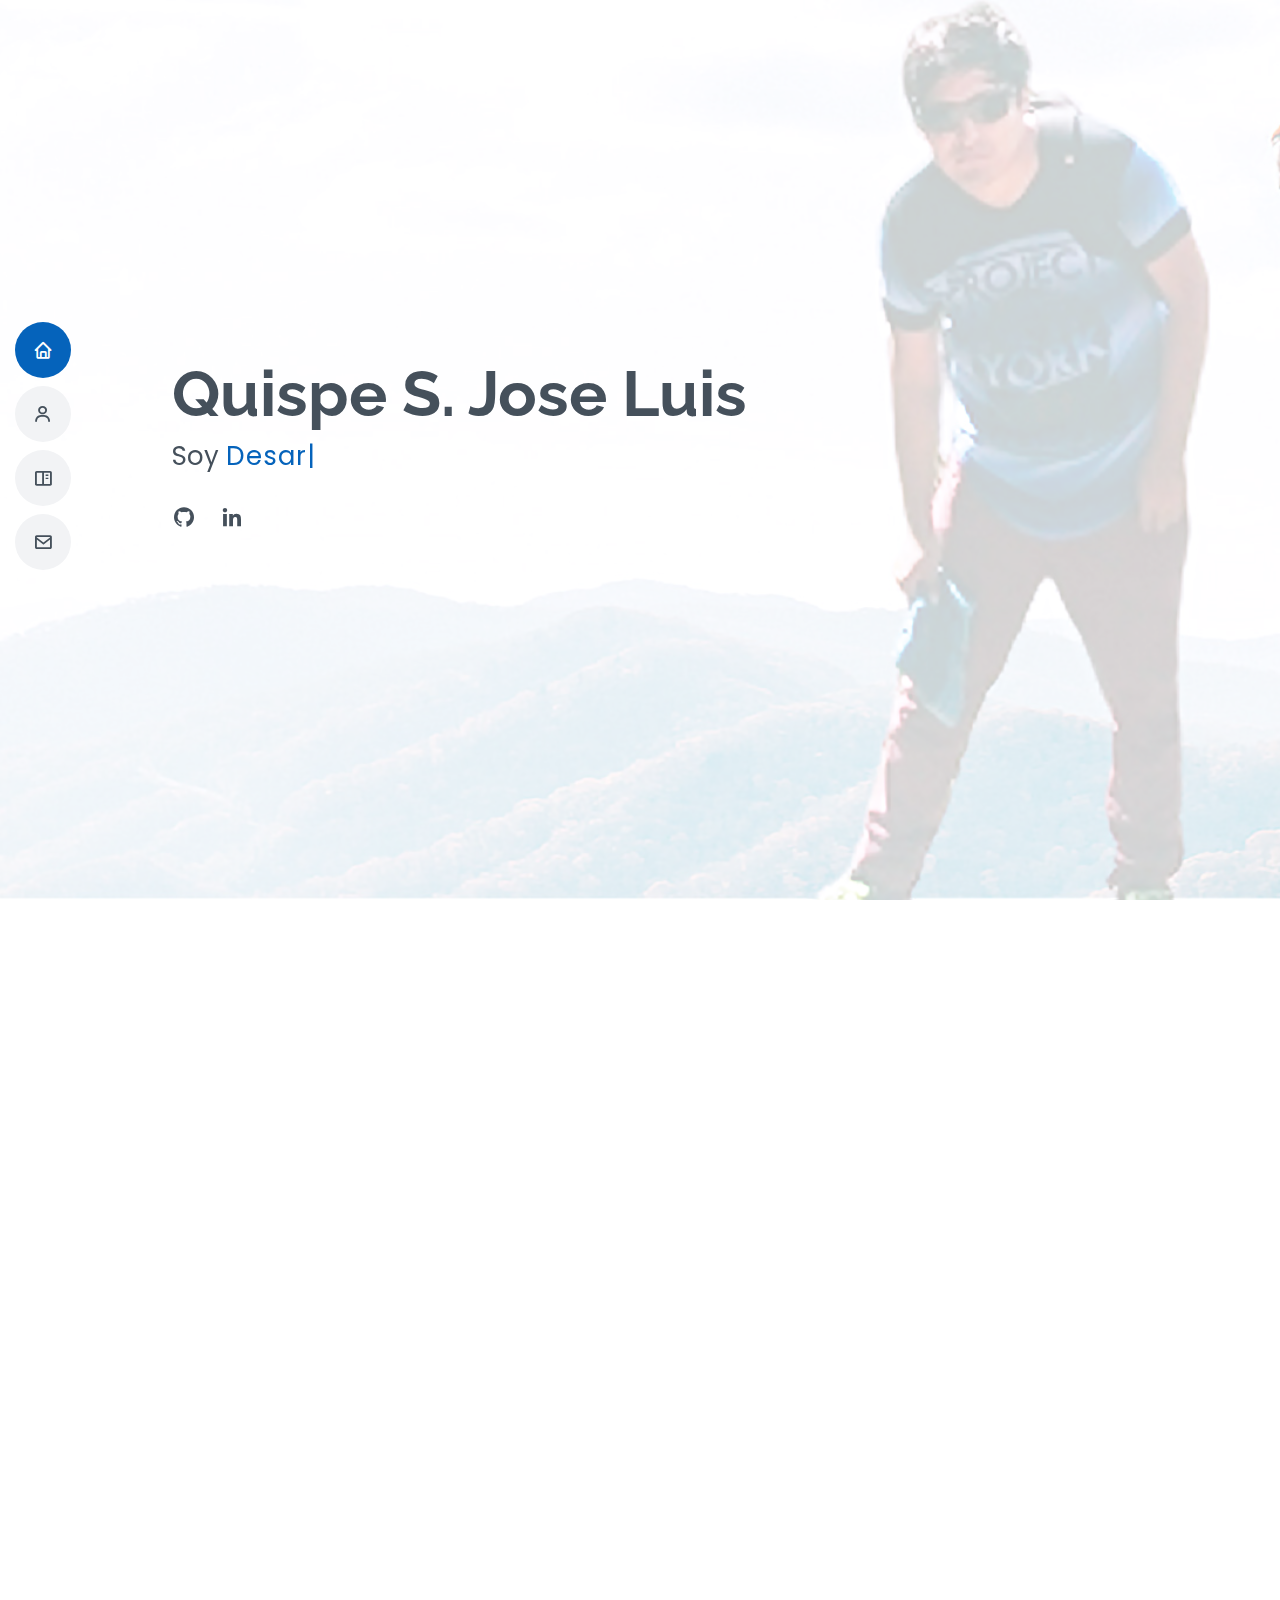
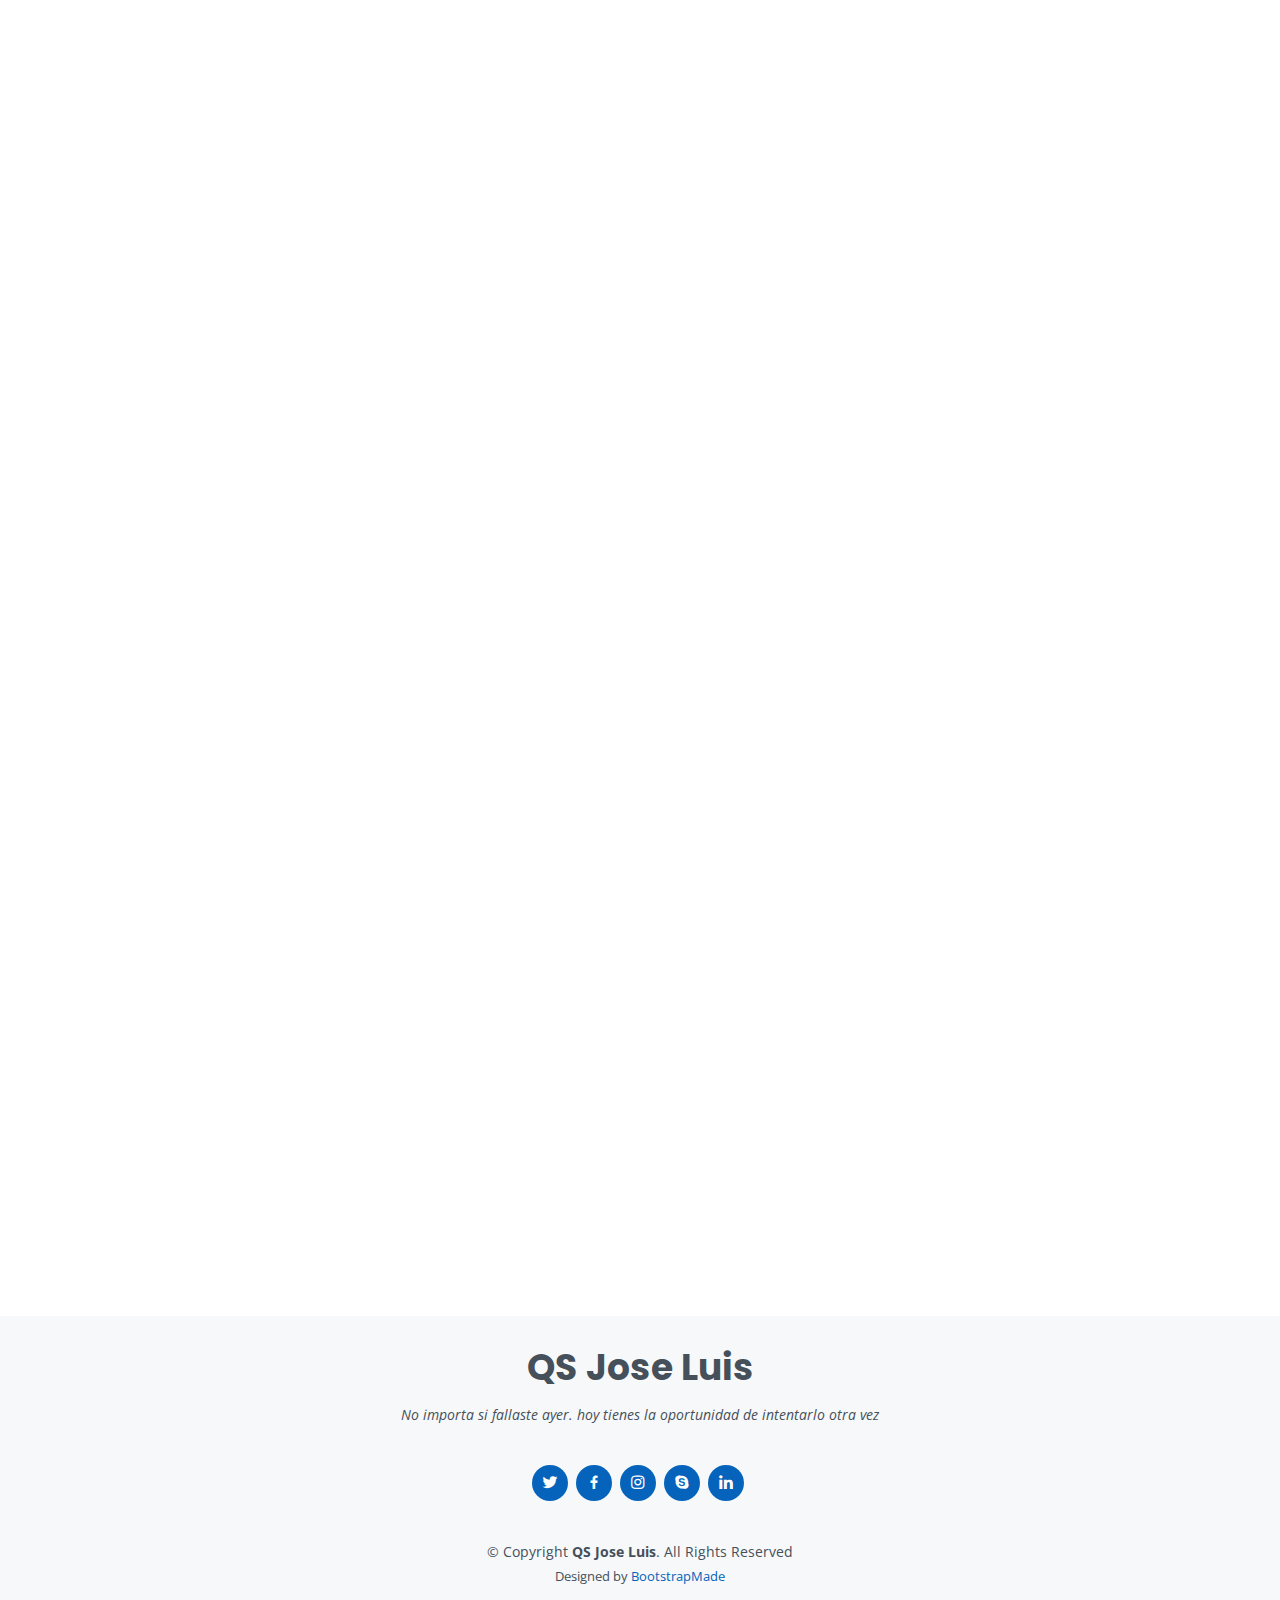
<file: index.html>
<!DOCTYPE html>
<html lang="en">

<head>
  <meta charset="utf-8">
  <meta content="width=device-width, initial-scale=1.0" name="viewport">

  <title>JoseLuisQS</title>
  <meta content="" name="description">
  <meta content="" name="keywords">

  <!-- Favicons -->
  <link href="./assets/img/icono.png" rel="icon">


  <!-- Google Fonts -->
  <link
    href="https://fonts.googleapis.com/css?family=Open+Sans:300,300i,400,400i,600,600i,700,700i|Raleway:300,300i,400,400i,500,500i,600,600i,700,700i|Poppins:300,300i,400,400i,500,500i,600,600i,700,700i"
    rel="stylesheet">

  <!-- Vendor CSS Files -->
  <link href="assets/vendor/aos/aos.css" rel="stylesheet">
  <link href="assets/vendor/bootstrap/css/bootstrap.min.css" rel="stylesheet">
  <link href="assets/vendor/bootstrap-icons/bootstrap-icons.css" rel="stylesheet">
  <link href="assets/vendor/boxicons/css/boxicons.min.css" rel="stylesheet">
  <link href="assets/vendor/glightbox/css/glightbox.min.css" rel="stylesheet">
  <link href="assets/vendor/swiper/swiper-bundle.min.css" rel="stylesheet">

  <!-- Template Main CSS File -->
  <link href="assets/css/style.css" rel="stylesheet">

  <!-- =======================================================
  * Template Name: MyResume
  * Updated: Mar 10 2023 with Bootstrap v5.2.3
  * Template URL: https://bootstrapmade.com/free-html-bootstrap-template-my-resume/
  * Author: BootstrapMade.com
  * License: https://bootstrapmade.com/license/
  ======================================================== -->
</head>

<body>

  <!-- ======= Mobile nav toggle button ======= -->
  <!-- <button type="button" class="mobile-nav-toggle d-xl-none"><i class="bi bi-list mobile-nav-toggle"></i></button> -->
  <i class="bi bi-list mobile-nav-toggle d-lg-none"></i>
  <!-- ======= Header ======= -->
  <header id="header" class="d-flex flex-column justify-content-center">

    <nav id="navbar" class="navbar nav-menu">
      <ul>
        <li><a href="#hero" class="nav-link scrollto active"><i class="bx bx-home"></i> <span>Inicio</span></a></li>
        <li><a href="#about" class="nav-link scrollto"><i class="bx bx-user"></i> <span>Sobre MI</span></a></li>
        <li><a href="#portfolio" class="nav-link scrollto"><i class="bx bx-book-content"></i>
            <span>Portafolio</span></a>
        </li>
        <li><a href="#contact" class="nav-link scrollto"><i class="bx bx-envelope"></i> <span>Contacto</span></a></li>
      </ul>
    </nav><!-- .nav-menu -->

  </header><!-- End Header -->

  <!-- ======= Hero Section ======= -->
  <section id="hero" class="d-flex flex-column justify-content-center">
    <div class="container" data-aos="zoom-in" data-aos-delay="100">
      <h1>Quispe S. Jose Luis</h1>
      <p>Soy <span class="typed" data-typed-items="Desarrollador Web"></span></p>
      <div class="social-links">
        <a href="https://github.com/joseluisx10/" class="github"><i class="bx bxl-github"></i></a>
        <a href="https://www.linkedin.com/in/joseluisquispe" class="linkedin"><i class="bx bxl-linkedin"></i></a>
      </div>
    </div>
  </section><!-- End Hero -->

  <main id="main">

    <!-- ======= About Section ======= -->
    <section id="about" class="about">
      <div class="container" data-aos="fade-up">

        <div class="section-title">
          <h2>SOBRE MI</h2>
          <p>
            Desarrollador web con experiencia en diseño de aplicaciones web.
            Dominio de varios lenguajes. Capaz de la autogestión eficaz en proyectos independientes. Habilidades de
            colaboración y
            trabajo en equipo. Estoy muy orientado al cliente, y quiero centrar todos mis esfuerzos en la
            satisfacción
            de las
            necesidades a través de productos fáciles de usar y útiles.
          </p>
        </div>

        <div class="row justify-content-reverse">
          <div class="col-lg-4">
            <img src="assets/img/digimoon.png" class="img-fluid photo" alt="perfil">
          </div>
          <div class="col-lg-8 pt-4 pt-lg-0 content ">
            <h3>Web Developer.</h3>
            <p class="fst-italic">
              Manejo las siguiente tecnologias HTML, CSS, JavaScript, Bootstrap, PHP, Java, MySQL.
            </p>
            <div class="pt-lg-4">
              <div>
                <ul>
                  <li><i class="bi bi-chevron-right"></i> <strong>Nivel:</strong> <span>Junior</span></li>
                  <li><i class="bi bi-chevron-right"></i> <strong>Freelance:</strong> <span>Available</span></li>
                  <li><i class="bi bi-chevron-right"></i> <strong>email:</strong>
                    <span>joseluis.quispe_91@hotmail.com</span>
                  <li><i class="bi bi-chevron-right"></i> <strong>Contacto:</strong> <span>+1156668515</span></li>
                  <li><i class="bi bi-chevron-right"></i> <strong>Ciudad:</strong> <span>Buenos Aires, Argentina</span>
                  </li>
                </ul>
              </div>
            </div>
            <p>
              Continuamente aprendiendo y adquiriendo nuevas habilidades en función a las actuales y futuras demandas y
              tendencias
              tecnológicas en el campo del diseño y desarrollo de aplicaciones web en general.
              Apasionado con el trabajo que realizo, ofreciendo y aportando mis conocimientos, habilidades, así como
              nuevas ideas, soluciones, personalización y seguimiento de calidad al cliente y su objetivo en cada
              proyecto.
            </p>
          </div>
        </div>
      </div>
    </section><!-- End About Section -->

    <!-- ======= Portfolio Section ======= -->
    <section id="portfolio" class="portfolio section-bg">
      <div class="container" data-aos="fade-up">

        <div class="section-title">
          <h2>PORTAFOLIO</h2>
          <p>Proyectos </p>
        </div>

        <div class="row">
          <div class="col-lg-12 d-flex justify-content-center" data-aos="fade-up" data-aos-delay="100">
            <ul id="portfolio-flters">
              <li data-filter="*" class="filter-active">All</li>
              <li data-filter=".filter-app">App</li>
              <li data-filter=".filter-card">Template</li>
              <li data-filter=".filter-web">Web</li>
            </ul>
          </div>
        </div>

        <div class="row portfolio-container" data-aos="fade-up" data-aos-delay="200">

          <!--<div class="col-lg-4 col-md-6 portfolio-item filter-app">
            <div class="portfolio-wrap">
              <img src="assets/img/portfolio/portfolio-1.jpg" class="img-fluid" alt="">
              <div class="portfolio-info">
                <h4>App 1</h4>
                <p>App</p>
                <div class="portfolio-links">
                  <a href="assets/img/portfolio/portfolio-1.jpg" data-gallery="portfolioGallery"
                    class="portfolio-lightbox" title="App 1"><i class="bx bx-plus"></i></a>
                  <a href="portfolio-details.html" class="portfolio-details-lightbox" data-glightbox="type: external"
                    title="Portfolio Details"><i class="bx bx-link"></i></a>
                </div>
              </div>
            </div>
          </div>
        -->
          <div class="col-lg-4 col-md-6 portfolio-item filter-web">
            <div class="portfolio-wrap">
              <img src="assets/img/portfolio/game-5.png" class="img-fluid" alt="juego">
              <div class="portfolio-info">
                <h4>Web 3 GameStart</h4>
                <p>GameStart es una pagina de video juegos gratis</p>
                <div class="portfolio-links">
                  <a href="assets/img/portfolio/game-5.png" data-gallery="portfolioGallery" class="portfolio-lightbox"
                    title="Web 3"><i class="bx bx-plus"></i></a>
                  <a href="portfolio-details-game.html" class="portfolio-details-lightbox"
                    data-glightbox="type: external" title="Portfolio Details"><i class="bx bx-link"></i></a>
                </div>
              </div>
            </div>
          </div>

          <!--<div class="col-lg-4 col-md-6 portfolio-item filter-app">
            <div class="portfolio-wrap">
              <img src="assets/img/portfolio/portfolio-3.jpg" class="img-fluid" alt="">
              <div class="portfolio-info">
                <h4>App 2</h4>
                <p>App</p>
                <div class="portfolio-links">
                  <a href="assets/img/portfolio/portfolio-3.jpg" data-gallery="portfolioGallery"
                    class="portfolio-lightbox" title="App 2"><i class="bx bx-plus"></i></a>
                  <a href="portfolio-details.html" class="portfolio-details-lightbox" data-glightbox="type: external"
                    title="Portfolio Details"><i class="bx bx-link"></i></a>
                </div>
              </div>
            </div>
          </div>

          <div class="col-lg-4 col-md-6 portfolio-item filter-card">
            <div class="portfolio-wrap">
              <img src="assets/img/portfolio/portfolio-4.jpg" class="img-fluid" alt="">
              <div class="portfolio-info">
                <h4>Card 2</h4>
                <p>Card</p>
                <div class="portfolio-links">
                  <a href="assets/img/portfolio/portfolio-4.jpg" data-gallery="portfolioGallery"
                    class="portfolio-lightbox" title="Card 2"><i class="bx bx-plus"></i></a>
                  <a href="portfolio-details.html" class="portfolio-details-lightbox" data-glightbox="type: external"
                    title="Portfolio Details"><i class="bx bx-link"></i></a>
                </div>
              </div>
            </div>
          </div> -->

          <div class="col-lg-4 col-md-6 portfolio-item filter-web">
            <div class="portfolio-wrap">
              <img src="assets/img/portfolio/music-1.png" class="img-fluid" alt="">
              <div class="portfolio-info">
                <h4>Web 2 Music</h4>
                <p>Web</p>
                <div class="portfolio-links">
                  <a href="assets/img/portfolio/music-1.png" data-gallery="portfolioGallery" class="portfolio-lightbox"
                    title="Web 2"><i class="bx bx-plus"></i></a>
                  <a href="portfolio-details-music.html" class="portfolio-details-lightbox"
                    data-glightbox="type: external" title="Portfolio Details"><i class="bx bx-link"></i></a>
                </div>
              </div>
            </div>
          </div>


        </div>

      </div>
    </section><!-- End Portfolio Section -->

    <!-- ======= Testimonials Section =======
    <section id="testimonials" class="testimonials section-bg">
      <div class="container" data-aos="fade-up">

        <div class="section-title">
          <h2>Testimonials</h2>
        </div>

        <div class="testimonials-slider swiper" data-aos="fade-up" data-aos-delay="100">
          <div class="swiper-wrapper">

            <div class="swiper-slide">
              <div class="testimonial-item">
                <img src="assets/img/testimonials/testimonials-1.jpg" class="testimonial-img" alt="">
                <h3>Saul Goodman</h3>
                <h4>Ceo &amp; Founder</h4>
                <p>
                  <i class="bx bxs-quote-alt-left quote-icon-left"></i>
                  Proin iaculis purus consequat sem cure digni ssim donec porttitora entum suscipit rhoncus. Accusantium
                  quam, ultricies eget id, aliquam eget nibh et. Maecen aliquam, risus at semper.
                  <i class="bx bxs-quote-alt-right quote-icon-right"></i>
                </p>
              </div>
            </div>End testimonial item 

    <div class="swiper-slide">
      <div class="testimonial-item">
        <img src="assets/img/testimonials/testimonials-2.jpg" class="testimonial-img" alt="">
        <h3>Sara Wilsson</h3>
        <h4>Designer</h4>
        <p>
          <i class="bx bxs-quote-alt-left quote-icon-left"></i>
          Export tempor illum tamen malis malis eram quae irure esse labore quem cillum quid cillum eram malis
          quorum velit fore eram velit sunt aliqua noster fugiat irure amet legam anim culpa.
          <i class="bx bxs-quote-alt-right quote-icon-right"></i>
        </p>
      </div>
    </div> End testimonial item 

    <div class="swiper-slide">
      <div class="testimonial-item">
        <img src="assets/img/testimonials/testimonials-3.jpg" class="testimonial-img" alt="">
        <h3>Jena Karlis</h3>
        <h4>Store Owner</h4>
        <p>
          <i class="bx bxs-quote-alt-left quote-icon-left"></i>
          Enim nisi quem export duis labore cillum quae magna enim sint quorum nulla quem veniam duis minim
          tempor labore quem eram duis noster aute amet eram fore quis sint minim.
          <i class="bx bxs-quote-alt-right quote-icon-right"></i>
        </p>
      </div>
    </div> End testimonial item 

    <div class="swiper-slide">
      <div class="testimonial-item">
        <img src="assets/img/testimonials/testimonials-4.jpg" class="testimonial-img" alt="">
        <h3>Matt Brandon</h3>
        <h4>Freelancer</h4>
        <p>
          <i class="bx bxs-quote-alt-left quote-icon-left"></i>
          Fugiat enim eram quae cillum dolore dolor amet nulla culpa multos export minim fugiat minim velit
          minim dolor enim duis veniam ipsum anim magna sunt elit fore quem dolore labore illum veniam.
          <i class="bx bxs-quote-alt-right quote-icon-right"></i>
        </p>
      </div>
    </div> End testimonial item 

    <div class="swiper-slide">
      <div class="testimonial-item">
        <img src="assets/img/testimonials/testimonials-5.jpg" class="testimonial-img" alt="">
        <h3>John Larson</h3>
        <h4>Entrepreneur</h4>
        <p>
          <i class="bx bxs-quote-alt-left quote-icon-left"></i>
          Quis quorum aliqua sint quem legam fore sunt eram irure aliqua veniam tempor noster veniam enim culpa
          labore duis sunt culpa nulla illum cillum fugiat legam esse veniam culpa fore nisi cillum quid.
          <i class="bx bxs-quote-alt-right quote-icon-right"></i>
        </p>
      </div>
    </div> End testimonial item 

    </div>
    <div class="swiper-pagination"></div>
    </div>

    </div>
    </section><End Testimonials Section -->

    <!-- ======= Contact Section ======= -->
    <section id="contact" class="contact">
      <div class="container" data-aos="fade-up">

        <div class="section-title">
          <h2>CONTACTO</h2>
        </div>

        <div class="row mt-1">

          <div class="col-lg-4">
            <div class="info">
              <div class="address">
                <i class="bi bi-geo-alt"></i>
                <h4>Ubicación:</h4>
                <p>Flores, Buenos Aires, Argentina</p>
              </div>

              <div class="email">
                <i class="bi bi-envelope"></i>
                <h4>Email:</h4>
                <p>joseluis.quispe_91@hotmail.com</p>
              </div>

              <div class="phone">
                <i class="bi bi-phone"></i>
                <h4>Contacto:</h4>
                <p>01156668515</p>
              </div>

            </div>

          </div>

          <div class="col-lg-8 mt-5 mt-lg-0">

            <form action="/" method="post" role="form" class="php-email-form">
              <div class="row">
                <div class="col-md-6 form-group">
                  <input type="text" name="name" class="form-control" id="name" placeholder="Nombre" required>
                </div>
                <div class="col-md-6 form-group mt-3 mt-md-0">
                  <input type="text" name="surname" class="form-control" id="surname" placeholder="Apellido" required>
                </div>
              </div>
              <div class="form-group mt-3">
                <input type="email" class="form-control" name="email" id="email" placeholder="Email" required>
              </div>
              <div class="form-group mt-3">
                <textarea class="form-control" name="message" rows="5" placeholder="Mensaje" required></textarea>
              </div>
              <div class="my-3">
                <!--
                <div class="loading">Loading</div>
                
                  <div class="error-message"></div>
                -->
                <div class="sent-message">Your message has been sent. Thank you!</div>
              </div>
              <div class="text-center"><button type="submit">Enviar</button></div>
            </form>

          </div>

        </div>

      </div>
    </section><!-- End Contact Section -->

  </main><!-- End #main -->

  <!-- ======= Footer ======= -->
  <footer id="footer">
    <div class="container">
      <h3>QS Jose Luis</h3>
      <p>No importa si fallaste ayer. hoy tienes la oportunidad de intentarlo otra vez</p>
      <div class="social-links">
        <a href="#" class="twitter"><i class="bx bxl-twitter"></i></a>
        <a href="#" class="facebook"><i class="bx bxl-facebook"></i></a>
        <a href="#" class="instagram"><i class="bx bxl-instagram"></i></a>
        <a href="#" class="google-plus"><i class="bx bxl-skype"></i></a>
        <a href="#" class="linkedin"><i class="bx bxl-linkedin"></i></a>
      </div>
      <div class="copyright">
        &copy; Copyright <strong><span>QS Jose Luis</span></strong>. All Rights Reserved
      </div>
      <div class="credits">
        Designed by <a href="https://bootstrapmade.com/">BootstrapMade</a>
      </div>
    </div>
  </footer><!-- End Footer -->

  <div id="preloader"></div>
  <a href="#" class="back-to-top d-flex align-items-center justify-content-center"><i
      class="bi bi-arrow-up-short"></i></a>

  <!-- Vendor JS Files -->
  <!--<script src="assets/vendor/purecounter/purecounter_vanilla.js"></script>-->
  <script src="assets/vendor/aos/aos.js"></script>
  <script src="assets/vendor/bootstrap/js/bootstrap.bundle.min.js"></script>
  <script src="assets/vendor/glightbox/js/glightbox.min.js"></script>
  <script src="assets/vendor/isotope-layout/isotope.pkgd.min.js"></script>
  <script src="assets/vendor/swiper/swiper-bundle.min.js"></script>
  <script src="assets/vendor/typed.js/typed.min.js"></script>
  <script src="assets/vendor/waypoints/noframework.waypoints.js"></script>
  <script src="assets/vendor/php-email-form/validate.js"></script>

  <!-- Template Main JS File -->
  <script src="assets/js/main.js"></script>

</body>

</html>
</file>
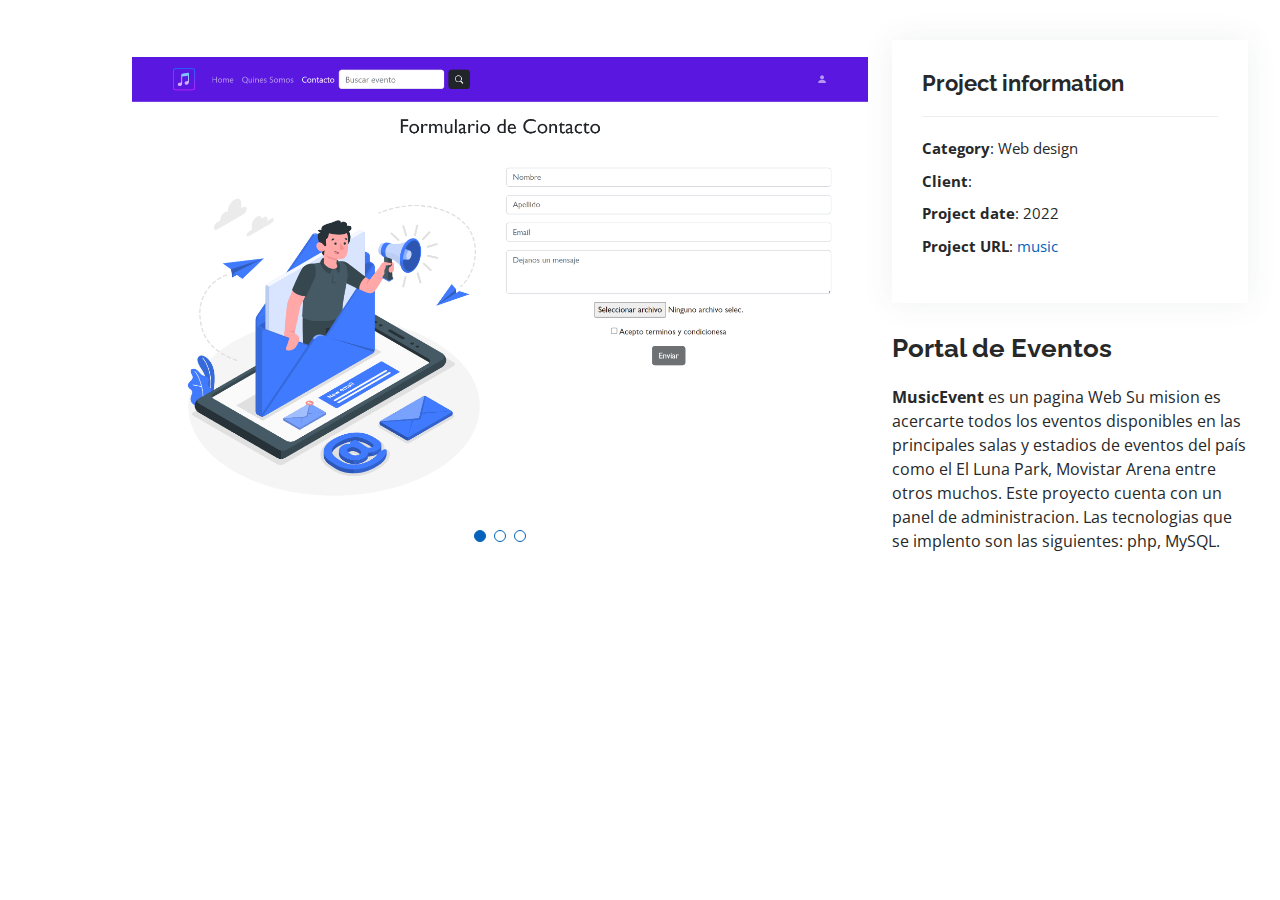
<file: portfolio-details-music.html>
<!DOCTYPE html>
<html lang="en">

<head>
  <meta charset="utf-8">
  <meta content="width=device-width, initial-scale=1.0" name="viewport">

  <title>Portfolio Details - Personal Bootstrap Template</title>
  <meta content="" name="description">
  <meta content="" name="keywords">

  <!-- Favicons -->
  <link href="assets/img/favicon.png" rel="icon">
  <link href="assets/img/apple-touch-icon.png" rel="apple-touch-icon">

  <!-- Google Fonts -->
  <link
    href="https://fonts.googleapis.com/css?family=Open+Sans:300,300i,400,400i,600,600i,700,700i|Raleway:300,300i,400,400i,500,500i,600,600i,700,700i|Poppins:300,300i,400,400i,500,500i,600,600i,700,700i"
    rel="stylesheet">

  <!-- Vendor CSS Files -->
  <link href="assets/vendor/aos/aos.css" rel="stylesheet">
  <link href="assets/vendor/bootstrap/css/bootstrap.min.css" rel="stylesheet">
  <link href="assets/vendor/bootstrap-icons/bootstrap-icons.css" rel="stylesheet">
  <link href="assets/vendor/boxicons/css/boxicons.min.css" rel="stylesheet">
  <link href="assets/vendor/glightbox/css/glightbox.min.css" rel="stylesheet">
  <link href="assets/vendor/swiper/swiper-bundle.min.css" rel="stylesheet">

  <!-- Template Main CSS File -->
  <link href="assets/css/style.css" rel="stylesheet">

  <!-- =======================================================
  * Template Name: MyResume
  * Updated: Mar 10 2023 with Bootstrap v5.2.3
  * Template URL: https://bootstrapmade.com/free-html-bootstrap-template-my-resume/
  * Author: BootstrapMade.com
  * License: https://bootstrapmade.com/license/
  ======================================================== -->
</head>

<body>

  <main id="main">

    <!-- ======= Portfolio Details Section ======= -->
    <section id="portfolio-details" class="portfolio-details">
      <div class="container">

        <div class="row gy-4">

          <div class="col-lg-8">
            <div class="portfolio-details-slider swiper">
              <div class="swiper-wrapper align-items-center">

                <div class="swiper-slide">
                  <img src="assets/img/portfolio/music-1.png" alt="music-1">
                </div>

                <div class="swiper-slide">
                  <img src="assets/img/portfolio/music-2.png" alt="music-2">
                </div>

                <div class="swiper-slide">
                  <img src="assets/img/portfolio/music-3.png" alt="music-2">
                </div>


              </div>
              <div class="swiper-pagination"></div>
            </div>
          </div>

          <div class="col-lg-4">
            <div class="portfolio-info">
              <h3>Project information</h3>
              <ul>
                <li><strong>Category</strong>: Web design</li>
                <li><strong>Client</strong>: </li>
                <li><strong>Project date</strong>: 2022</li>
                <li><strong>Project URL</strong>: <a href="#">music</a></li>
              </ul>
            </div>
            <div class="portfolio-description">
              <h2>Portal de Eventos</h2>
              <p>
                <strong>MusicEvent</strong> es un pagina Web Su mision es acercarte todos los eventos disponibles en las
                principales salas y estadios de eventos del país como el El Luna Park,
                Movistar Arena entre otros muchos.
                Este proyecto cuenta con un panel de administracion.
                Las tecnologias que se implento son las siguientes: php, MySQL.
              </p>
            </div>
          </div>

        </div>

      </div>
    </section><!-- End Portfolio Details Section -->

  </main><!-- End #main -->

  <div id="preloader"></div>
  <a href="#" class="back-to-top d-flex align-items-center justify-content-center"><i
      class="bi bi-arrow-up-short"></i></a>

  <!-- Vendor JS Files -->
  <script src="assets/vendor/purecounter/purecounter_vanilla.js"></script>
  <script src="assets/vendor/aos/aos.js"></script>
  <script src="assets/vendor/bootstrap/js/bootstrap.bundle.min.js"></script>
  <script src="assets/vendor/glightbox/js/glightbox.min.js"></script>
  <script src="assets/vendor/isotope-layout/isotope.pkgd.min.js"></script>
  <script src="assets/vendor/swiper/swiper-bundle.min.js"></script>
  <script src="assets/vendor/typed.js/typed.min.js"></script>
  <script src="assets/vendor/waypoints/noframework.waypoints.js"></script>
  <script src="assets/vendor/php-email-form/validate.js"></script>

  <!-- Template Main JS File -->
  <script src="assets/js/main.js"></script>

</body>

</html>
</file>
<file: assets/css/style.css>
/**
* Template Name: MyResume
* Updated: Mar 10 2023 with Bootstrap v5.2.3
* Template URL: https://bootstrapmade.com/free-html-bootstrap-template-my-resume/
* Author: BootstrapMade.com
* License: https://bootstrapmade.com/license/
*/

/*--------------------------------------------------------------
# General
--------------------------------------------------------------*/
body {
  font-family: "Open Sans", sans-serif;
  color: #272829;
}

a {
  color: #0563bb;
  text-decoration: none;
}

a:hover {
  color: #067ded;
  text-decoration: none;
}

h1,
h2,
h3,
h4,
h5,
h6 {
  font-family: "Raleway", sans-serif;
}

/*--------------------------------------------------------------
# Back to top button
--------------------------------------------------------------*/
.back-to-top {
  position: fixed;
  visibility: hidden;
  opacity: 0;
  right: 15px;
  bottom: 15px;
  z-index: 996;
  background: #0563bb;
  width: 40px;
  height: 40px;
  border-radius: 50px;
  transition: all 0.4s;
}

.back-to-top i {
  font-size: 28px;
  color: #fff;
  line-height: 0;
}

.back-to-top:hover {
  background: #0678e3;
  color: #fff;
}

.back-to-top.active {
  visibility: visible;
  opacity: 1;
}

/*--------------------------------------------------------------
# Preloader
--------------------------------------------------------------*/
#preloader {
  position: fixed;
  top: 0;
  left: 0;
  right: 0;
  bottom: 0;
  z-index: 9999;
  overflow: hidden;
  background: #fff;
}

#preloader:before {
  content: "";
  position: fixed;
  top: calc(50% - 30px);
  left: calc(50% - 30px);
  border: 6px solid #0563bb;
  border-top-color: #fff;
  border-bottom-color: #fff;
  border-radius: 50%;
  width: 60px;
  height: 60px;
  animation: animate-preloader 1s linear infinite;
}

@keyframes animate-preloader {
  0% {
    transform: rotate(0deg);
  }

  100% {
    transform: rotate(360deg);
  }
}

/*--------------------------------------------------------------
# Disable aos animation delay on mobile devices
--------------------------------------------------------------*/
@media screen and (max-width: 768px) {
  [data-aos-delay] {
    transition-delay: 0 !important;
  }
}

/*--------------------------------------------------------------
# Header
--------------------------------------------------------------*/
#header {
  position: fixed;
  top: 0;
  left: 0;
  bottom: 0;
  z-index: 9997;
  transition: all 0.5s;
  padding: 15px;
  overflow-y: auto;
}

@media (max-width: 991px) {
  #header {
    width: 300px;
    background: #fff;
    border-right: 1px solid #e6e9ec;
    left: -300px;
  }
}

@media (min-width: 991px) {
  #main {
    margin-left: 100px;
  }
}

/*--------------------------------------------------------------
# Navigation Menu
--------------------------------------------------------------*/
/**
* Desktop Navigation 
*/
.nav-menu {
  padding: 0;
  display: block;
}

.nav-menu * {
  margin: 0;
  padding: 0;
  list-style: none;
}

.nav-menu>ul>li {
  position: relative;
  white-space: nowrap;
}

.nav-menu a,
.nav-menu a:focus {
  display: flex;
  align-items: center;
  color: #45505b;
  padding: 10px 18px;
  margin-bottom: 8px;
  transition: 0.3s;
  font-size: 15px;
  border-radius: 50px;
  background: #f2f3f5;
  height: 56px;
  width: 100%;
  overflow: hidden;
  transition: 0.3s;
}

.nav-menu a i,
.nav-menu a:focus i {
  font-size: 20px;
}

.nav-menu a span,
.nav-menu a:focus span {
  padding: 0 5px 0 7px;
  color: #45505b;
}

@media (min-width: 992px) {

  .nav-menu a,
  .nav-menu a:focus {
    width: 56px;
  }

  .nav-menu a span,
  .nav-menu a:focus span {
    display: none;
    color: #fff;
  }
}

.nav-menu a:hover,
.nav-menu .active,
.nav-menu .active:focus,
.nav-menu li:hover>a {
  color: #fff;
  background: #0563bb;
}

.nav-menu a:hover span,
.nav-menu .active span,
.nav-menu .active:focus span,
.nav-menu li:hover>a span {
  color: #fff;
}

.nav-menu a:hover,
.nav-menu li:hover>a {
  width: 100%;
  color: #fff;
}

.nav-menu a:hover span,
.nav-menu li:hover>a span {
  display: block;
}

/**
* Mobile Navigation 
*/
.mobile-nav-toggle {
  position: fixed;
  right: 10px;
  top: 10px;
  z-index: 9998;
  border: 0;
  background: none;
  font-size: 28px;
  transition: all 0.4s;
  outline: none !important;
  line-height: 0;
  cursor: pointer;
  border-radius: 50px;
  padding: 5px;
}

.mobile-nav-toggle i {
  color: #45505b;
}

.mobile-nav-active {
  overflow: hidden;
}

.mobile-nav-active #header {
  left: 0;
}

.mobile-nav-active .mobile-nav-toggle {
  color: #fff;
  background-color: #0563bb;
}

/*--------------------------------------------------------------
# Hero Section
--------------------------------------------------------------*/
#hero {
  width: 100%;
  height: 100vh;
  background: url("../img/foto1.jpg") top right no-repeat;
  background-size: cover;
  position: relative;
}

@media (min-width: 992px) {
  #hero {
    padding-left: 160px;
  }
}

#hero:before {
  content: "";
  background: rgba(255, 255, 255, 0.8);
  position: absolute;
  bottom: 0;
  top: 0;
  left: 0;
  right: 0;
}

#hero h1 {
  margin: 0;
  font-size: 64px;
  font-weight: 700;
  line-height: 56px;
  color: #45505b;
}

#hero p {
  color: #45505b;
  margin: 15px 0 0 0;
  font-size: 26px;
  font-family: "Poppins", sans-serif;
}

#hero p span {
  color: #0563bb;
  letter-spacing: 1px;
}

#hero .social-links {
  margin-top: 30px;
}

#hero .social-links a {
  font-size: 24px;
  display: inline-block;
  color: #45505b;
  line-height: 1;
  margin-right: 20px;
  transition: 0.3s;
}

#hero .social-links a:hover {
  color: #0563bb;
}

@media (max-width: 992px) {
  #hero {
    text-align: center;
  }

  #hero h1 {
    font-size: 32px;
    line-height: 36px;
  }

  #hero p {
    margin-top: 10px;
    font-size: 20px;
    line-height: 24px;
  }
}

/*--------------------------------------------------------------
# Sections General
--------------------------------------------------------------*/
section {
  padding: 60px 0;
  overflow: hidden;
}

.section-title {
  text-align: center;
  padding-bottom: 30px;
}

.section-title h2 {
  font-size: 32px;
  font-weight: bold;
  text-transform: uppercase;
  margin-bottom: 20px;
  padding-bottom: 20px;
  position: relative;
  color: #45505b;
}

.section-title h2::before {
  content: "";
  position: absolute;
  display: block;
  width: 120px;
  height: 1px;
  background: #ddd;
  bottom: 1px;
  left: calc(50% - 60px);
}

.section-title h2::after {
  content: "";
  position: absolute;
  display: block;
  width: 40px;
  height: 3px;
  background: #0563bb;
  bottom: 0;
  left: calc(50% - 20px);
}

.section-title p {
  margin-bottom: 0;
}

/*--------------------------------------------------------------
# About
--------------------------------------------------------------*/
.about .photo {
  height: 50vh;
  opacity: .7;
}

.about .content h3 {
  font-weight: 700;
  font-size: 26px;
  color: #d0d1d2;
}

.about .content ul {
  list-style: none;
  padding: 0;
}

.about .content ul li {
  margin-bottom: 20px;
  display: flex;
  align-items: center;
}

.about .content ul strong {
  margin-right: 10px;
}

.about .content ul i {
  font-size: 16px;
  margin-right: 5px;
  color: #0563bb;
  line-height: 0;
}

.about .content p:last-child {
  margin-bottom: 0;
}



/*# Portfolio
--------------------------------------------------------------*/
.portfolio .portfolio-item {
  margin-bottom: 30px;
}

.portfolio #portfolio-flters {
  padding: 0;
  margin: 0 auto 25px auto;
  list-style: none;
  text-align: center;
  background: #fff;
  border-radius: 50px;
  padding: 2px 15px;
}

.portfolio #portfolio-flters li {
  cursor: pointer;
  display: inline-block;
  padding: 10px 15px;
  font-size: 14px;
  font-weight: 600;
  line-height: 1;
  text-transform: uppercase;
  color: #272829;
  margin-bottom: 5px;
  transition: all 0.3s ease-in-out;
}

.portfolio #portfolio-flters li:hover,
.portfolio #portfolio-flters li.filter-active {
  color: #0563bb;
}

.portfolio #portfolio-flters li:last-child {
  margin-right: 0;
}

.portfolio .portfolio-wrap {
  transition: 0.3s;
  position: relative;
  overflow: hidden;
  z-index: 1;
  background: rgba(69, 80, 91, 0.8);
}

.portfolio .portfolio-wrap::before {
  content: "";
  background: rgba(255, 255, 255, 0.7);
  position: absolute;
  left: 30px;
  right: 30px;
  top: 30px;
  bottom: 30px;
  transition: all ease-in-out 0.3s;
  z-index: 2;
  opacity: 0;
}

.portfolio .portfolio-wrap .portfolio-info {
  opacity: 0;
  position: absolute;
  top: 0;
  left: 0;
  right: 0;
  bottom: 0;
  text-align: center;
  z-index: 3;
  transition: all ease-in-out 0.3s;
  display: flex;
  flex-direction: column;
  justify-content: center;
  align-items: center;
}

.portfolio .portfolio-wrap .portfolio-info::before {
  display: block;
  content: "";
  width: 48px;
  height: 48px;
  position: absolute;
  top: 35px;
  left: 35px;
  border-top: 3px solid #d7dce1;
  border-left: 3px solid #d7dce1;
  transition: all 0.5s ease 0s;
  z-index: 9994;
}

.portfolio .portfolio-wrap .portfolio-info::after {
  display: block;
  content: "";
  width: 48px;
  height: 48px;
  position: absolute;
  bottom: 35px;
  right: 35px;
  border-bottom: 3px solid #d7dce1;
  border-right: 3px solid #d7dce1;
  transition: all 0.5s ease 0s;
  z-index: 9994;
}

.portfolio .portfolio-wrap .portfolio-info h4 {
  font-size: 20px;
  color: #45505b;
  font-weight: 600;
}

.portfolio .portfolio-wrap .portfolio-info p {
  color: #45505b;
  font-size: 14px;
  text-transform: uppercase;
  padding: 0;
  margin: 0;
}

.portfolio .portfolio-wrap .portfolio-links {
  text-align: center;
  z-index: 4;
}

.portfolio .portfolio-wrap .portfolio-links a {
  color: #45505b;
  margin: 0 2px;
  font-size: 28px;
  display: inline-block;
  transition: 0.3s;
}

.portfolio .portfolio-wrap .portfolio-links a:hover {
  color: #148af9;
}

.portfolio .portfolio-wrap:hover::before {
  top: 0;
  left: 0;
  right: 0;
  bottom: 0;
  opacity: 1;
}

.portfolio .portfolio-wrap:hover .portfolio-info {
  opacity: 1;
}

.portfolio .portfolio-wrap:hover .portfolio-info::before {
  top: 15px;
  left: 15px;
}

.portfolio .portfolio-wrap:hover .portfolio-info::after {
  bottom: 15px;
  right: 15px;
}

/*--------------------------------------------------------------
# Portfolio Details
--------------------------------------------------------------*/
.portfolio-details {
  padding-top: 40px;
}

.portfolio-details .portfolio-details-slider img {
  width: 100%;
}

.portfolio-details .portfolio-details-slider .swiper-pagination {
  margin-top: 20px;
  position: relative;
}

.portfolio-details .portfolio-details-slider .swiper-pagination .swiper-pagination-bullet {
  width: 12px;
  height: 12px;
  background-color: #fff;
  opacity: 1;
  border: 1px solid #0563bb;
}

.portfolio-details .portfolio-details-slider .swiper-pagination .swiper-pagination-bullet-active {
  background-color: #0563bb;
}

.portfolio-details .portfolio-info {
  padding: 30px;
  box-shadow: 0px 0 30px rgba(69, 80, 91, 0.08);
}

.portfolio-details .portfolio-info h3 {
  font-size: 22px;
  font-weight: 700;
  margin-bottom: 20px;
  padding-bottom: 20px;
  border-bottom: 1px solid #eee;
}

.portfolio-details .portfolio-info ul {
  list-style: none;
  padding: 0;
  font-size: 15px;
}

.portfolio-details .portfolio-info ul li+li {
  margin-top: 10px;
}

.portfolio-details .portfolio-description {
  padding-top: 30px;
}

.portfolio-details .portfolio-description h2 {
  font-size: 26px;
  font-weight: 700;
  margin-bottom: 20px;
}

.portfolio-details .portfolio-description p {
  padding: 0;
}


/*--------------------------------------------------------------
# Testimonials
--------------------------------------------------------------
.testimonials .section-header {
  margin-bottom: 40px;
}

.testimonials .testimonials-carousel,
.testimonials .testimonials-slider {
  overflow: hidden;
}

.testimonials .testimonial-item {
  text-align: center;
}

.testimonials .testimonial-item .testimonial-img {
  width: 120px;
  border-radius: 50%;
  border: 4px solid #fff;
  margin: 0 auto;
}

.testimonials .testimonial-item h3 {
  font-size: 20px;
  font-weight: bold;
  margin: 10px 0 5px 0;
  color: #111;
}

.testimonials .testimonial-item h4 {
  font-size: 14px;
  color: #999;
  margin: 0 0 15px 0;
}

.testimonials .testimonial-item .quote-icon-left,
.testimonials .testimonial-item .quote-icon-right {
  color: #90c8fc;
  font-size: 26px;
}

.testimonials .testimonial-item .quote-icon-left {
  display: inline-block;
  left: -5px;
  position: relative;
}

.testimonials .testimonial-item .quote-icon-right {
  display: inline-block;
  right: -5px;
  position: relative;
  top: 10px;
}

.testimonials .testimonial-item p {
  font-style: italic;
  margin: 0 auto 15px auto;
}

.testimonials .swiper-pagination {
  margin-top: 20px;
  position: relative;
}

.testimonials .swiper-pagination .swiper-pagination-bullet {
  width: 12px;
  height: 12px;
  background-color: #fff;
  opacity: 1;
  border: 1px solid #0563bb;
}

.testimonials .swiper-pagination .swiper-pagination-bullet-active {
  background-color: #0563bb;
}

@media (min-width: 992px) {
  .testimonials .testimonial-item p {
    width: 80%;
  }
}

-------------------------------------------------------------
# Contact
--------------------------------------------------------------*/
.contact .info {
  width: 100%;
  background: #fff;
}

.contact .info i {
  font-size: 20px;
  color: #0563bb;
  float: left;
  width: 44px;
  height: 44px;
  background: #eef7ff;
  display: flex;
  justify-content: center;
  align-items: center;
  border-radius: 50px;
  transition: all 0.3s ease-in-out;
}

.contact .info h4 {
  padding: 0 0 0 60px;
  font-size: 22px;
  font-weight: 600;
  margin-bottom: 5px;
  color: #45505b;
}

.contact .info p {
  padding: 0 0 0 60px;
  margin-bottom: 0;
  font-size: 14px;
  color: #728394;
}

.contact .info .email,
.contact .info .phone {
  margin-top: 40px;
}

.contact .info .email:hover i,
.contact .info .address:hover i,
.contact .info .phone:hover i {
  background: #0563bb;
  color: #fff;
}

.contact .php-email-form {
  width: 100%;
  background: #fff;
}

.contact .php-email-form .form-group {
  padding-bottom: 8px;
}

.contact .php-email-form .error-message {
  display: none;
  color: #fff;
  background: #ed3c0d;
  text-align: left;
  padding: 15px;
  font-weight: 600;
}

.contact .php-email-form .error-message br+br {
  margin-top: 25px;
}

.contact .php-email-form .sent-message {
  display: none;
  color: #fff;
  background: #18d26e;
  text-align: center;
  padding: 15px;
  font-weight: 600;
}

.contact .php-email-form .loading {
  display: none;
  background: #fff;
  text-align: center;
  padding: 15px;
}

.contact .php-email-form .loading:before {
  content: "";
  display: inline-block;
  border-radius: 50%;
  width: 24px;
  height: 24px;
  margin: 0 10px -6px 0;
  border: 3px solid #18d26e;
  border-top-color: #eee;
  animation: animate-loading 1s linear infinite;
}

.contact .php-email-form input,
.contact .php-email-form textarea {
  border-radius: 4px;
  box-shadow: none;
  font-size: 14px;
}

.contact .php-email-form input {
  height: 44px;
}

.contact .php-email-form textarea {
  padding: 10px 12px;
}

.contact .php-email-form button[type=submit] {
  background: #0563bb;
  border: 0;
  padding: 10px 35px;
  color: #fff;
  transition: 0.4s;
  border-radius: 50px;
}

.contact .php-email-form button[type=submit]:hover {
  background: #0678e3;
}

@keyframes animate-loading {
  0% {
    transform: rotate(0deg);
  }

  100% {
    transform: rotate(360deg);
  }
}

/*--------------------------------------------------------------
# Footer
--------------------------------------------------------------*/
#footer {
  background: #f7f8f9;
  color: #45505b;
  font-size: 14px;
  text-align: center;
  padding: 30px 0;
}

#footer h3 {
  font-size: 36px;
  font-weight: 700;
  position: relative;
  font-family: "Poppins", sans-serif;
  padding: 0;
  margin: 0 0 15px 0;
}

#footer p {
  font-size: 15;
  font-style: italic;
  padding: 0;
  margin: 0 0 40px 0;
}

#footer .social-links {
  margin: 0 0 40px 0;
}

#footer .social-links a {
  font-size: 18px;
  display: inline-block;
  background: #0563bb;
  color: #fff;
  line-height: 1;
  padding: 8px 0;
  margin-right: 4px;
  border-radius: 50%;
  text-align: center;
  width: 36px;
  height: 36px;
  transition: 0.3s;
}

#footer .social-links a:hover {
  background: #0678e3;
  color: #fff;
  text-decoration: none;
}

#footer .copyright {
  margin: 0 0 5px 0;
}

#footer .credits {
  font-size: 13px;
}
</file>
